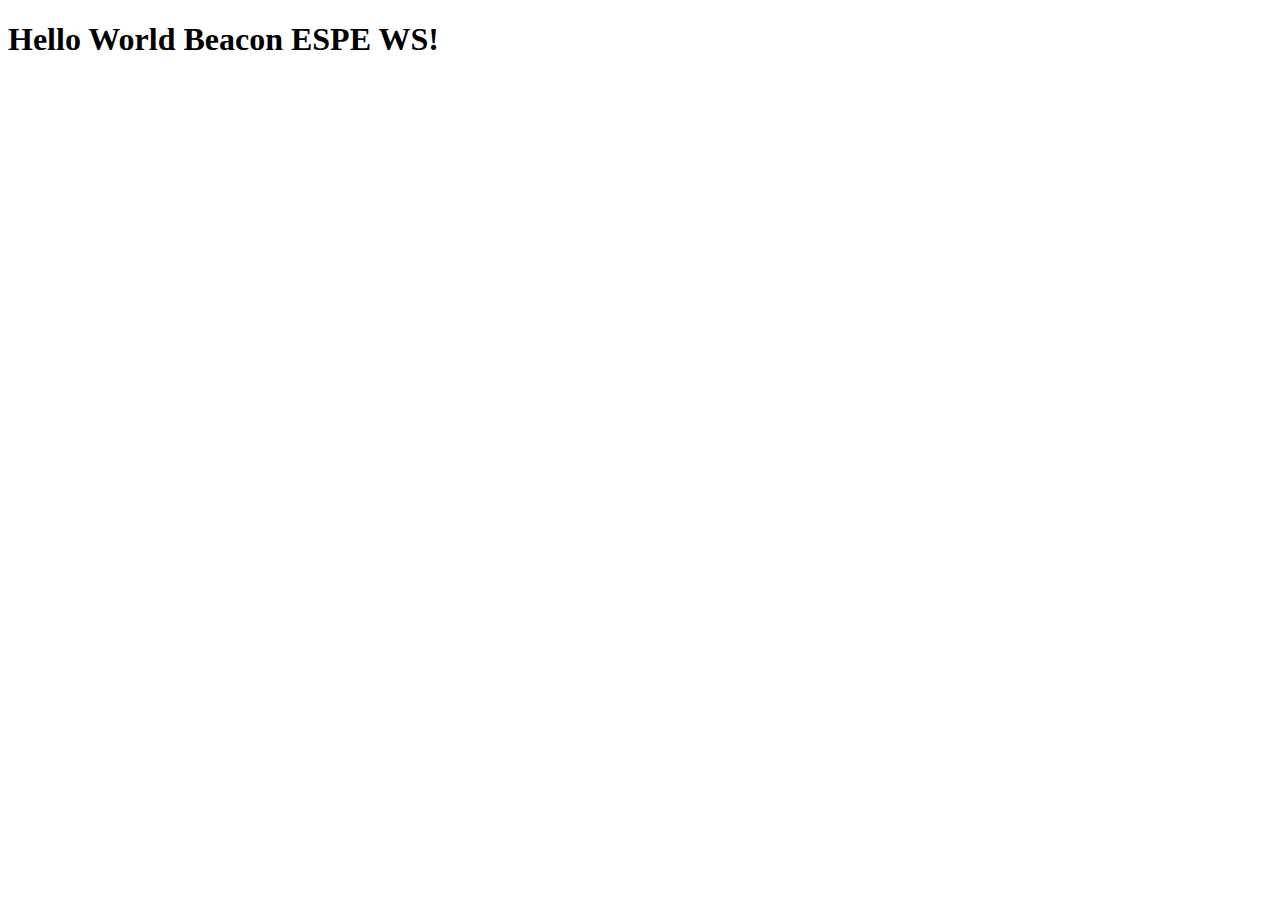
<file: BeaconWS/target/BeaconWS-1.0-SNAPSHOT/index.html>
<!DOCTYPE html>
<html>
    <head>
        <title>Start Page</title>
        <meta http-equiv="Content-Type" content="text/html; charset=UTF-8">
    </head>
    <body>
        <h1>Hello World Beacon ESPE WS!</h1>
    </body>
</html>
</file>
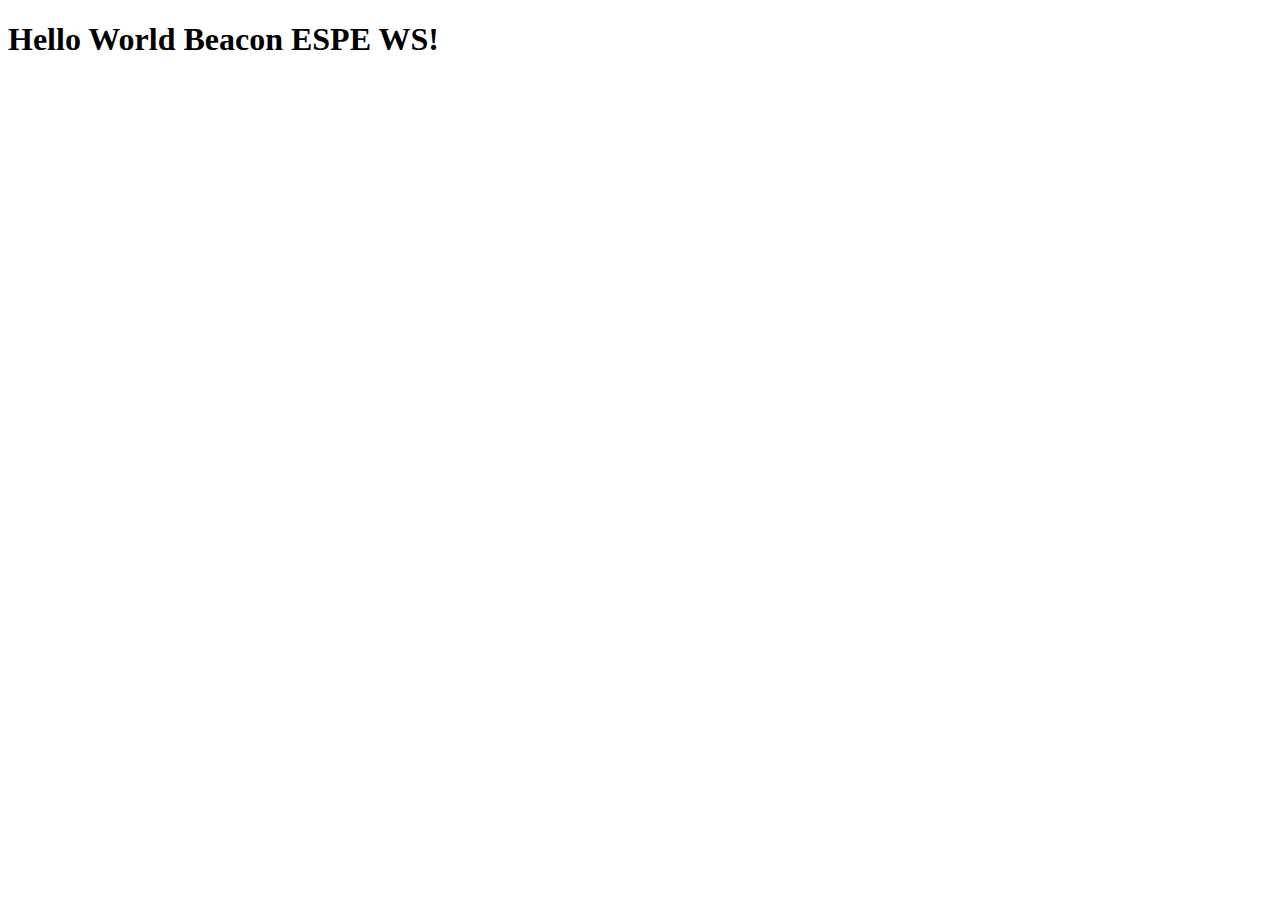
<file: BeaconWS/src/main/webapp/index.html>
<!DOCTYPE html>
<html>
    <head>
        <title>Start Page</title>
        <meta http-equiv="Content-Type" content="text/html; charset=UTF-8">
    </head>
    <body>
        <h1>Hello World Beacon ESPE WS!</h1>
    </body>
</html>
</file>
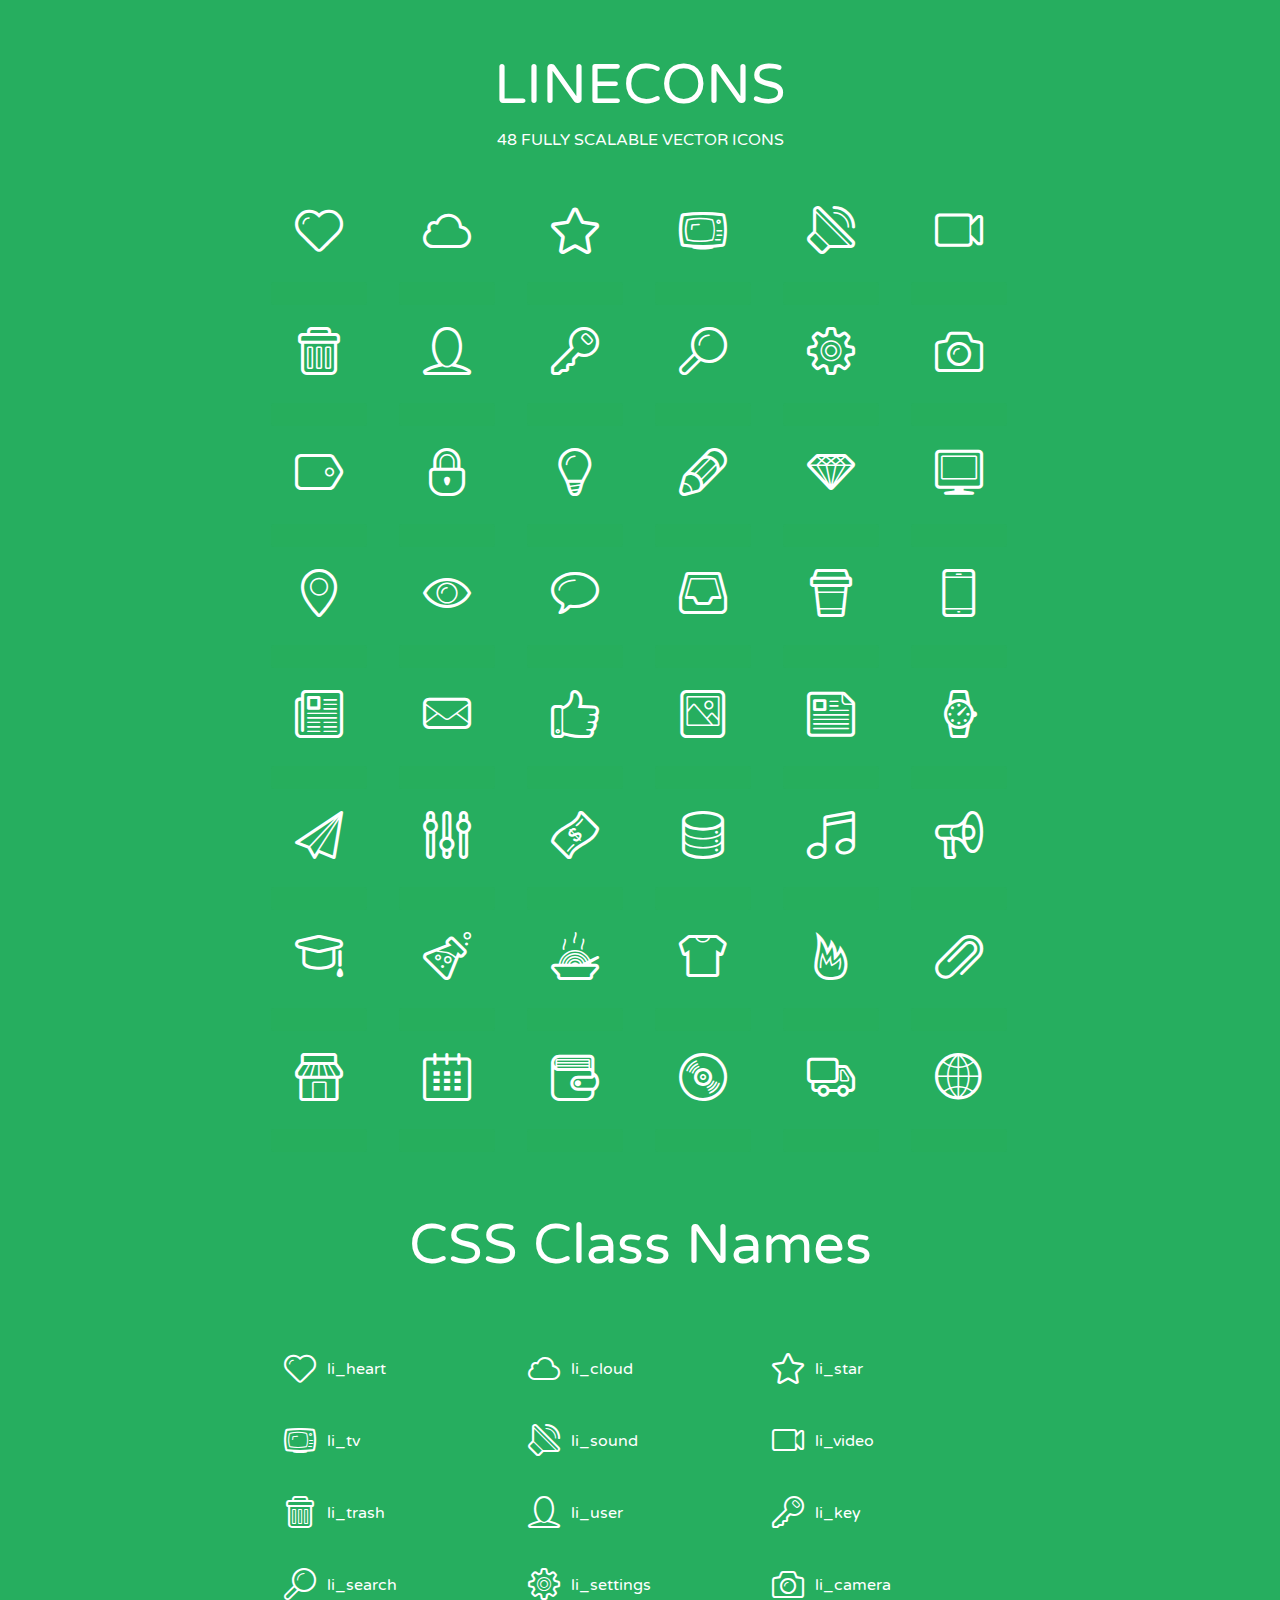
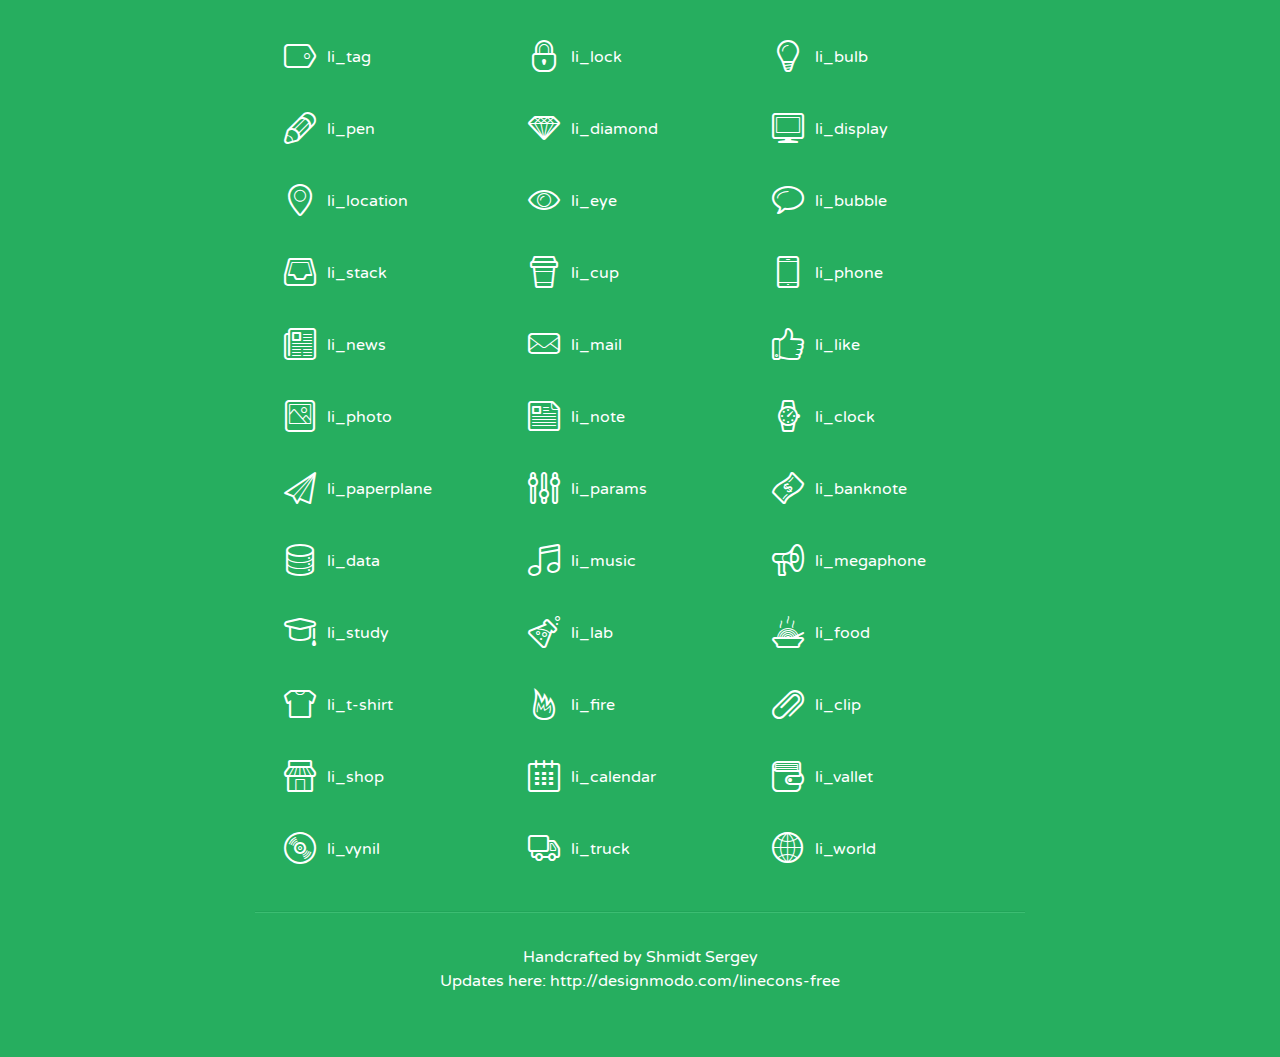
<file: BeaconsUI/target/BeaconsUI-1.0-SNAPSHOT/resources/lineicons/index.html>
<!doctype html>
<html>
<head>
<title>LINECONS - 48 Fully Scalable Vector Icons</title>
<link rel="stylesheet" href="style.css" />
<link href='http://fonts.googleapis.com/css?family=Varela+Round' rel='stylesheet' type='text/css'>
<!--[if lte IE 7]><script src="lte-ie7.js"></script><![endif]-->

<!-- 

Thanks http://icomoon.io/app/ for amazing service!

-->


<style>
	section, header, footer {display: block;}
	body {
		font-family: 'Varela Round', sans-serif;
		color: #333333;
		line-height: 1.5;
		font-size: 16px;
		background:#26ae5f;
		color:white;
		-moz-text-shadow: 0 1px 1px rgba(0, 0, 0, 0.21);
		-webkit-text-shadow: 0 1px 1px rgba(0, 0, 0, 0.21);
	}
	* {
		-moz-box-sizing: border-box;
		-webkit-box-sizing: border-box;
		box-sizing: border-box;
		margin: 0;
		padding: 0;
	}
	.glyph {
		float: left;
		text-align: center;
		padding: .5em;
		margin: 0 .5em;
		width: 7em;
		border-radius: .375em;
		top:0;
		position:relative;
		-webkit-transition:0.2s ease-in;
		-o-transition:0.2s ease-in;
		-moz-transition:0.2s ease-in;
		-ie-transition:0.2s ease-in;
		transition:0.2s ease-in;
	}
	.glyph input {
		width: 100%;
		text-align: center;
		font-family: consolas, monospace;
		border-radius:3px;
		border:none;
		padding:4px;
		background:#26AE5C;
		color:#26AE5C;
		-webkit-transition:0.2s ease-in;
		-o-transition:0.2s ease-in;
		-moz-transition:0.2s ease-in;
		-ie-transition:0.2s ease-in;
		transition:0.2s ease-in;
	}
	.glyph:hover input {
		background:#26ae5f;
		padding:4px;
		color:#ffffff;
	}
	.glyph:hover {
		-webkit-transition: all 0.5s ease-out;
		background:#222821;
		color:#fff;
		text-shadow: none;
		-moz-text-shadow: none;
		-webkit-text-shadow: none;
		top:-5px;
		position:relative;
	}
	.glyph input, .mtm {
		margin-top: .75em;
	}
	.w-main {
		width: 770px;
		text-align:center;
	}
	.centered {
		margin-left: auto;
		margin-right: auto;
	}
	.fs1 {
		font-size: 3em;
	}
	header {
		margin: 2em 0;
		padding-bottom: .5em;
	}
	header h1 {
		font-size: 3.5em;
		font-weight: normal;
	}
	.clearfix:before, .clearfix:after { content: ""; display: table; }
	.clearfix:after, .clear { clear: both; }
	footer {
		margin: 2em 0;
		padding: 2em 0;
		border-top: 1px solid rgb(60, 189, 114);
		box-shadow: 0 -1px rgb(33, 165, 89);
	}
	a, a:visited {
		color: #ffffff; text-decoration:none;
	}
	a:hover, a:focus {color: #222821; text-decoration:none;}
	.box1 {
		display: inline-block;
		width: 14em;
		padding: .25em .5em;
		margin: .5em 1em .5em 0;
		text-align:left;
		
	}
	.box1 span { 
		font-size:2em;
		position: relative;
		top: 0.25em;
		margin-right: 0.1em;
	}
</style>
</head>
<body>
	<div class="w-main centered">
	<section class="mtm clearfix" id="glyphs">
	<header>
		<h1>LINECONS</h1>
		<p>48 FULLY SCALABLE VECTOR ICONS</p>
	</header>
	<div class="glyph">
		<div class="fs1" aria-hidden="true" data-icon="&#xe000;"></div>
		<input type="text" readonly="readonly" value="&amp;#xe000;" />
	</div>
	<div class="glyph">
		<div class="fs1" aria-hidden="true" data-icon="&#xe001;"></div>
		<input type="text" readonly="readonly" value="&amp;#xe001;" />
	</div>
	<div class="glyph">
		<div class="fs1" aria-hidden="true" data-icon="&#xe002;"></div>
		<input type="text" readonly="readonly" value="&amp;#xe002;" />
	</div>
	<div class="glyph">
		<div class="fs1" aria-hidden="true" data-icon="&#xe003;"></div>
		<input type="text" readonly="readonly" value="&amp;#xe003;" />
	</div>
	<div class="glyph">
		<div class="fs1" aria-hidden="true" data-icon="&#xe004;"></div>
		<input type="text" readonly="readonly" value="&amp;#xe004;" />
	</div>
	<div class="glyph">
		<div class="fs1" aria-hidden="true" data-icon="&#xe005;"></div>
		<input type="text" readonly="readonly" value="&amp;#xe005;" />
	</div>
	<div class="glyph">
		<div class="fs1" aria-hidden="true" data-icon="&#xe006;"></div>
		<input type="text" readonly="readonly" value="&amp;#xe006;" />
	</div>
	<div class="glyph">
		<div class="fs1" aria-hidden="true" data-icon="&#xe007;"></div>
		<input type="text" readonly="readonly" value="&amp;#xe007;" />
	</div>
	<div class="glyph">
		<div class="fs1" aria-hidden="true" data-icon="&#xe008;"></div>
		<input type="text" readonly="readonly" value="&amp;#xe008;" />
	</div>
	<div class="glyph">
		<div class="fs1" aria-hidden="true" data-icon="&#xe009;"></div>
		<input type="text" readonly="readonly" value="&amp;#xe009;" />
	</div>
	<div class="glyph">
		<div class="fs1" aria-hidden="true" data-icon="&#xe00a;"></div>
		<input type="text" readonly="readonly" value="&amp;#xe00a;" />
	</div>
	<div class="glyph">
		<div class="fs1" aria-hidden="true" data-icon="&#xe00b;"></div>
		<input type="text" readonly="readonly" value="&amp;#xe00b;" />
	</div>
	<div class="glyph">
		<div class="fs1" aria-hidden="true" data-icon="&#xe00c;"></div>
		<input type="text" readonly="readonly" value="&amp;#xe00c;" />
	</div>
	<div class="glyph">
		<div class="fs1" aria-hidden="true" data-icon="&#xe00d;"></div>
		<input type="text" readonly="readonly" value="&amp;#xe00d;" />
	</div>
	<div class="glyph">
		<div class="fs1" aria-hidden="true" data-icon="&#xe00e;"></div>
		<input type="text" readonly="readonly" value="&amp;#xe00e;" />
	</div>
	<div class="glyph">
		<div class="fs1" aria-hidden="true" data-icon="&#xe00f;"></div>
		<input type="text" readonly="readonly" value="&amp;#xe00f;" />
	</div>
	<div class="glyph">
		<div class="fs1" aria-hidden="true" data-icon="&#xe010;"></div>
		<input type="text" readonly="readonly" value="&amp;#xe010;" />
	</div>
	<div class="glyph">
		<div class="fs1" aria-hidden="true" data-icon="&#xe011;"></div>
		<input type="text" readonly="readonly" value="&amp;#xe011;" />
	</div>
	<div class="glyph">
		<div class="fs1" aria-hidden="true" data-icon="&#xe012;"></div>
		<input type="text" readonly="readonly" value="&amp;#xe012;" />
	</div>
	<div class="glyph">
		<div class="fs1" aria-hidden="true" data-icon="&#xe013;"></div>
		<input type="text" readonly="readonly" value="&amp;#xe013;" />
	</div>
	<div class="glyph">
		<div class="fs1" aria-hidden="true" data-icon="&#xe014;"></div>
		<input type="text" readonly="readonly" value="&amp;#xe014;" />
	</div>
	<div class="glyph">
		<div class="fs1" aria-hidden="true" data-icon="&#xe015;"></div>
		<input type="text" readonly="readonly" value="&amp;#xe015;" />
	</div>
	<div class="glyph">
		<div class="fs1" aria-hidden="true" data-icon="&#xe016;"></div>
		<input type="text" readonly="readonly" value="&amp;#xe016;" />
	</div>
	<div class="glyph">
		<div class="fs1" aria-hidden="true" data-icon="&#xe017;"></div>
		<input type="text" readonly="readonly" value="&amp;#xe017;" />
	</div>
	<div class="glyph">
		<div class="fs1" aria-hidden="true" data-icon="&#xe018;"></div>
		<input type="text" readonly="readonly" value="&amp;#xe018;" />
	</div>
	<div class="glyph">
		<div class="fs1" aria-hidden="true" data-icon="&#xe019;"></div>
		<input type="text" readonly="readonly" value="&amp;#xe019;" />
	</div>
	<div class="glyph">
		<div class="fs1" aria-hidden="true" data-icon="&#xe01a;"></div>
		<input type="text" readonly="readonly" value="&amp;#xe01a;" />
	</div>
	<div class="glyph">
		<div class="fs1" aria-hidden="true" data-icon="&#xe01b;"></div>
		<input type="text" readonly="readonly" value="&amp;#xe01b;" />
	</div>
	<div class="glyph">
		<div class="fs1" aria-hidden="true" data-icon="&#xe01c;"></div>
		<input type="text" readonly="readonly" value="&amp;#xe01c;" />
	</div>
	<div class="glyph">
		<div class="fs1" aria-hidden="true" data-icon="&#xe01d;"></div>
		<input type="text" readonly="readonly" value="&amp;#xe01d;" />
	</div>
	<div class="glyph">
		<div class="fs1" aria-hidden="true" data-icon="&#xe01e;"></div>
		<input type="text" readonly="readonly" value="&amp;#xe01e;" />
	</div>
	<div class="glyph">
		<div class="fs1" aria-hidden="true" data-icon="&#xe01f;"></div>
		<input type="text" readonly="readonly" value="&amp;#xe01f;" />
	</div>
	<div class="glyph">
		<div class="fs1" aria-hidden="true" data-icon="&#xe020;"></div>
		<input type="text" readonly="readonly" value="&amp;#xe020;" />
	</div>
	<div class="glyph">
		<div class="fs1" aria-hidden="true" data-icon="&#xe021;"></div>
		<input type="text" readonly="readonly" value="&amp;#xe021;" />
	</div>
	<div class="glyph">
		<div class="fs1" aria-hidden="true" data-icon="&#xe022;"></div>
		<input type="text" readonly="readonly" value="&amp;#xe022;" />
	</div>
	<div class="glyph">
		<div class="fs1" aria-hidden="true" data-icon="&#xe023;"></div>
		<input type="text" readonly="readonly" value="&amp;#xe023;" />
	</div>
	<div class="glyph">
		<div class="fs1" aria-hidden="true" data-icon="&#xe024;"></div>
		<input type="text" readonly="readonly" value="&amp;#xe024;" />
	</div>
	<div class="glyph">
		<div class="fs1" aria-hidden="true" data-icon="&#xe025;"></div>
		<input type="text" readonly="readonly" value="&amp;#xe025;" />
	</div>
	<div class="glyph">
		<div class="fs1" aria-hidden="true" data-icon="&#xe026;"></div>
		<input type="text" readonly="readonly" value="&amp;#xe026;" />
	</div>
	<div class="glyph">
		<div class="fs1" aria-hidden="true" data-icon="&#xe027;"></div>
		<input type="text" readonly="readonly" value="&amp;#xe027;" />
	</div>
	<div class="glyph">
		<div class="fs1" aria-hidden="true" data-icon="&#xe028;"></div>
		<input type="text" readonly="readonly" value="&amp;#xe028;" />
	</div>
	<div class="glyph">
		<div class="fs1" aria-hidden="true" data-icon="&#xe029;"></div>
		<input type="text" readonly="readonly" value="&amp;#xe029;" />
	</div>
	<div class="glyph">
		<div class="fs1" aria-hidden="true" data-icon="&#xe02a;"></div>
		<input type="text" readonly="readonly" value="&amp;#xe02a;" />
	</div>
	<div class="glyph">
		<div class="fs1" aria-hidden="true" data-icon="&#xe02b;"></div>
		<input type="text" readonly="readonly" value="&amp;#xe02b;" />
	</div>
	<div class="glyph">
		<div class="fs1" aria-hidden="true" data-icon="&#xe02c;"></div>
		<input type="text" readonly="readonly" value="&amp;#xe02c;" />
	</div>
	<div class="glyph">
		<div class="fs1" aria-hidden="true" data-icon="&#xe02d;"></div>
		<input type="text" readonly="readonly" value="&amp;#xe02d;" />
	</div>
	<div class="glyph">
		<div class="fs1" aria-hidden="true" data-icon="&#xe02e;"></div>
		<input type="text" readonly="readonly" value="&amp;#xe02e;" />
	</div>
	<div class="glyph">
		<div class="fs1" aria-hidden="true" data-icon="&#xe02f;"></div>
		<input type="text" readonly="readonly" value="&amp;#xe02f;" />
	</div>
	</section>
	<div class="clear"></div>
	<section class="mtm clearfix" id="glyphs">
	<header>
		<h1>CSS Class Names</h1>
	</header>
	<span class="box1">
		<span aria-hidden="true" class="li_heart"></span>
		&nbsp;li_heart
	</span>
	<span class="box1">
		<span aria-hidden="true" class="li_cloud"></span>
		&nbsp;li_cloud
	</span>
	<span class="box1">
		<span aria-hidden="true" class="li_star"></span>
		&nbsp;li_star
	</span>
	<span class="box1">
		<span aria-hidden="true" class="li_tv"></span>
		&nbsp;li_tv
	</span>
	<span class="box1">
		<span aria-hidden="true" class="li_sound"></span>
		&nbsp;li_sound
	</span>
	<span class="box1">
		<span aria-hidden="true" class="li_video"></span>
		&nbsp;li_video
	</span>
	<span class="box1">
		<span aria-hidden="true" class="li_trash"></span>
		&nbsp;li_trash
	</span>
	<span class="box1">
		<span aria-hidden="true" class="li_user"></span>
		&nbsp;li_user
	</span>
	<span class="box1">
		<span aria-hidden="true" class="li_key"></span>
		&nbsp;li_key
	</span>
	<span class="box1">
		<span aria-hidden="true" class="li_search"></span>
		&nbsp;li_search
	</span>
	<span class="box1">
		<span aria-hidden="true" class="li_settings"></span>
		&nbsp;li_settings
	</span>
	<span class="box1">
		<span aria-hidden="true" class="li_camera"></span>
		&nbsp;li_camera
	</span>
	<span class="box1">
		<span aria-hidden="true" class="li_tag"></span>
		&nbsp;li_tag
	</span>
	<span class="box1">
		<span aria-hidden="true" class="li_lock"></span>
		&nbsp;li_lock
	</span>
	<span class="box1">
		<span aria-hidden="true" class="li_bulb"></span>
		&nbsp;li_bulb
	</span>
	<span class="box1">
		<span aria-hidden="true" class="li_pen"></span>
		&nbsp;li_pen
	</span>
	<span class="box1">
		<span aria-hidden="true" class="li_diamond"></span>
		&nbsp;li_diamond
	</span>
	<span class="box1">
		<span aria-hidden="true" class="li_display"></span>
		&nbsp;li_display
	</span>
	<span class="box1">
		<span aria-hidden="true" class="li_location"></span>
		&nbsp;li_location
	</span>
	<span class="box1">
		<span aria-hidden="true" class="li_eye"></span>
		&nbsp;li_eye
	</span>
	<span class="box1">
		<span aria-hidden="true" class="li_bubble"></span>
		&nbsp;li_bubble
	</span>
	<span class="box1">
		<span aria-hidden="true" class="li_stack"></span>
		&nbsp;li_stack
	</span>
	<span class="box1">
		<span aria-hidden="true" class="li_cup"></span>
		&nbsp;li_cup
	</span>
	<span class="box1">
		<span aria-hidden="true" class="li_phone"></span>
		&nbsp;li_phone
	</span>
	<span class="box1">
		<span aria-hidden="true" class="li_news"></span>
		&nbsp;li_news
	</span>
	<span class="box1">
		<span aria-hidden="true" class="li_mail"></span>
		&nbsp;li_mail
	</span>
	<span class="box1">
		<span aria-hidden="true" class="li_like"></span>
		&nbsp;li_like
	</span>
	<span class="box1">
		<span aria-hidden="true" class="li_photo"></span>
		&nbsp;li_photo
	</span>
	<span class="box1">
		<span aria-hidden="true" class="li_note"></span>
		&nbsp;li_note
	</span>
	<span class="box1">
		<span aria-hidden="true" class="li_clock"></span>
		&nbsp;li_clock
	</span>
	<span class="box1">
		<span aria-hidden="true" class="li_paperplane"></span>
		&nbsp;li_paperplane
	</span>
	<span class="box1">
		<span aria-hidden="true" class="li_params"></span>
		&nbsp;li_params
	</span>
	<span class="box1">
		<span aria-hidden="true" class="li_banknote"></span>
		&nbsp;li_banknote
	</span>
	<span class="box1">
		<span aria-hidden="true" class="li_data"></span>
		&nbsp;li_data
	</span>
	<span class="box1">
		<span aria-hidden="true" class="li_music"></span>
		&nbsp;li_music
	</span>
	<span class="box1">
		<span aria-hidden="true" class="li_megaphone"></span>
		&nbsp;li_megaphone
	</span>
	<span class="box1">
		<span aria-hidden="true" class="li_study"></span>
		&nbsp;li_study
	</span>
	<span class="box1">
		<span aria-hidden="true" class="li_lab"></span>
		&nbsp;li_lab
	</span>
	<span class="box1">
		<span aria-hidden="true" class="li_food"></span>
		&nbsp;li_food
	</span>
	<span class="box1">
		<span aria-hidden="true" class="li_t-shirt"></span>
		&nbsp;li_t-shirt
	</span>
	<span class="box1">
		<span aria-hidden="true" class="li_fire"></span>
		&nbsp;li_fire
	</span>
	<span class="box1">
		<span aria-hidden="true" class="li_clip"></span>
		&nbsp;li_clip
	</span>
	<span class="box1">
		<span aria-hidden="true" class="li_shop"></span>
		&nbsp;li_shop
	</span>
	<span class="box1">
		<span aria-hidden="true" class="li_calendar"></span>
		&nbsp;li_calendar
	</span>
	<span class="box1">
		<span aria-hidden="true" class="li_vallet"></span>
		&nbsp;li_vallet
	</span>
	<span class="box1">
		<span aria-hidden="true" class="li_vynil"></span>
		&nbsp;li_vynil
	</span>
	<span class="box1">
		<span aria-hidden="true" class="li_truck"></span>
		&nbsp;li_truck
	</span>
	<span class="box1">
		<span aria-hidden="true" class="li_world"></span>
		&nbsp;li_world
	</span>
	</section>
	<footer>
		<p>Handcrafted by <a href="http://shmidt.in">Shmidt Sergey</a></p>
		<p>Updates here: <a href="http://designmodo.com/linecons-free">http://designmodo.com/linecons-free</a></p>
	</footer>
	</div>
	<script>
	document.getElementById("glyphs").addEventListener("click", function(e) {
		var target = e.target;
		if (target.tagName === "INPUT") {
			target.select();
		}
	});
	</script>
</body>
</html>
</file>
<file: BeaconsUI/target/BeaconsUI-1.0-SNAPSHOT/resources/lineicons/style.css>
@font-face {
	font-family: 'linecons';
	src:url('fonts/linecons.eot');
}
@font-face {
	font-family: 'linecons';
	src: url([data-uri]) format('svg'),
		 url([data-uri]) format('truetype');
	font-weight: normal;
	font-style: normal;
}

/* Use the following CSS code if you want to use data attributes for inserting your icons */
[data-icon]:before {
	font-family: 'linecons';
	content: attr(data-icon);
	speak: none;
	font-weight: normal;
	line-height: 1;
	-webkit-font-smoothing: antialiased;
}

/* Use the following CSS code if you want to have a class per icon */
[class^="li_"]:before, [class*=" li_"]:before {
	font-family: 'linecons';
	font-style: normal;
	speak: none;
	font-weight: normal;
	line-height: 1;
	-webkit-font-smoothing: antialiased;
}
.li_heart:before {
	content: "\e000";
}
.li_cloud:before {
	content: "\e001";
}
.li_star:before {
	content: "\e002";
}
.li_tv:before {
	content: "\e003";
}
.li_sound:before {
	content: "\e004";
}
.li_video:before {
	content: "\e005";
}
.li_trash:before {
	content: "\e006";
}
.li_user:before {
	content: "\e007";
}
.li_key:before {
	content: "\e008";
}
.li_search:before {
	content: "\e009";
}
.li_settings:before {
	content: "\e00a";
}
.li_camera:before {
	content: "\e00b";
}
.li_tag:before {
	content: "\e00c";
}
.li_lock:before {
	content: "\e00d";
}
.li_bulb:before {
	content: "\e00e";
}
.li_pen:before {
	content: "\e00f";
}
.li_diamond:before {
	content: "\e010";
}
.li_display:before {
	content: "\e011";
}
.li_location:before {
	content: "\e012";
}
.li_eye:before {
	content: "\e013";
}
.li_bubble:before {
	content: "\e014";
}
.li_stack:before {
	content: "\e015";
}
.li_cup:before {
	content: "\e016";
}
.li_phone:before {
	content: "\e017";
}
.li_news:before {
	content: "\e018";
}
.li_mail:before {
	content: "\e019";
}
.li_like:before {
	content: "\e01a";
}
.li_photo:before {
	content: "\e01b";
}
.li_note:before {
	content: "\e01c";
}
.li_clock:before {
	content: "\e01d";
}
.li_paperplane:before {
	content: "\e01e";
}
.li_params:before {
	content: "\e01f";
}
.li_banknote:before {
	content: "\e020";
}
.li_data:before {
	content: "\e021";
}
.li_music:before {
	content: "\e022";
}
.li_megaphone:before {
	content: "\e023";
}
.li_study:before {
	content: "\e024";
}
.li_lab:before {
	content: "\e025";
}
.li_food:before {
	content: "\e026";
}
.li_t-shirt:before {
	content: "\e027";
}
.li_fire:before {
	content: "\e028";
}
.li_clip:before {
	content: "\e029";
}
.li_shop:before {
	content: "\e02a";
}
.li_calendar:before {
	content: "\e02b";
}
.li_vallet:before {
	content: "\e02c";
}
.li_vynil:before {
	content: "\e02d";
}
.li_truck:before {
	content: "\e02e";
}
.li_world:before {
	content: "\e02f";
}
</file>
